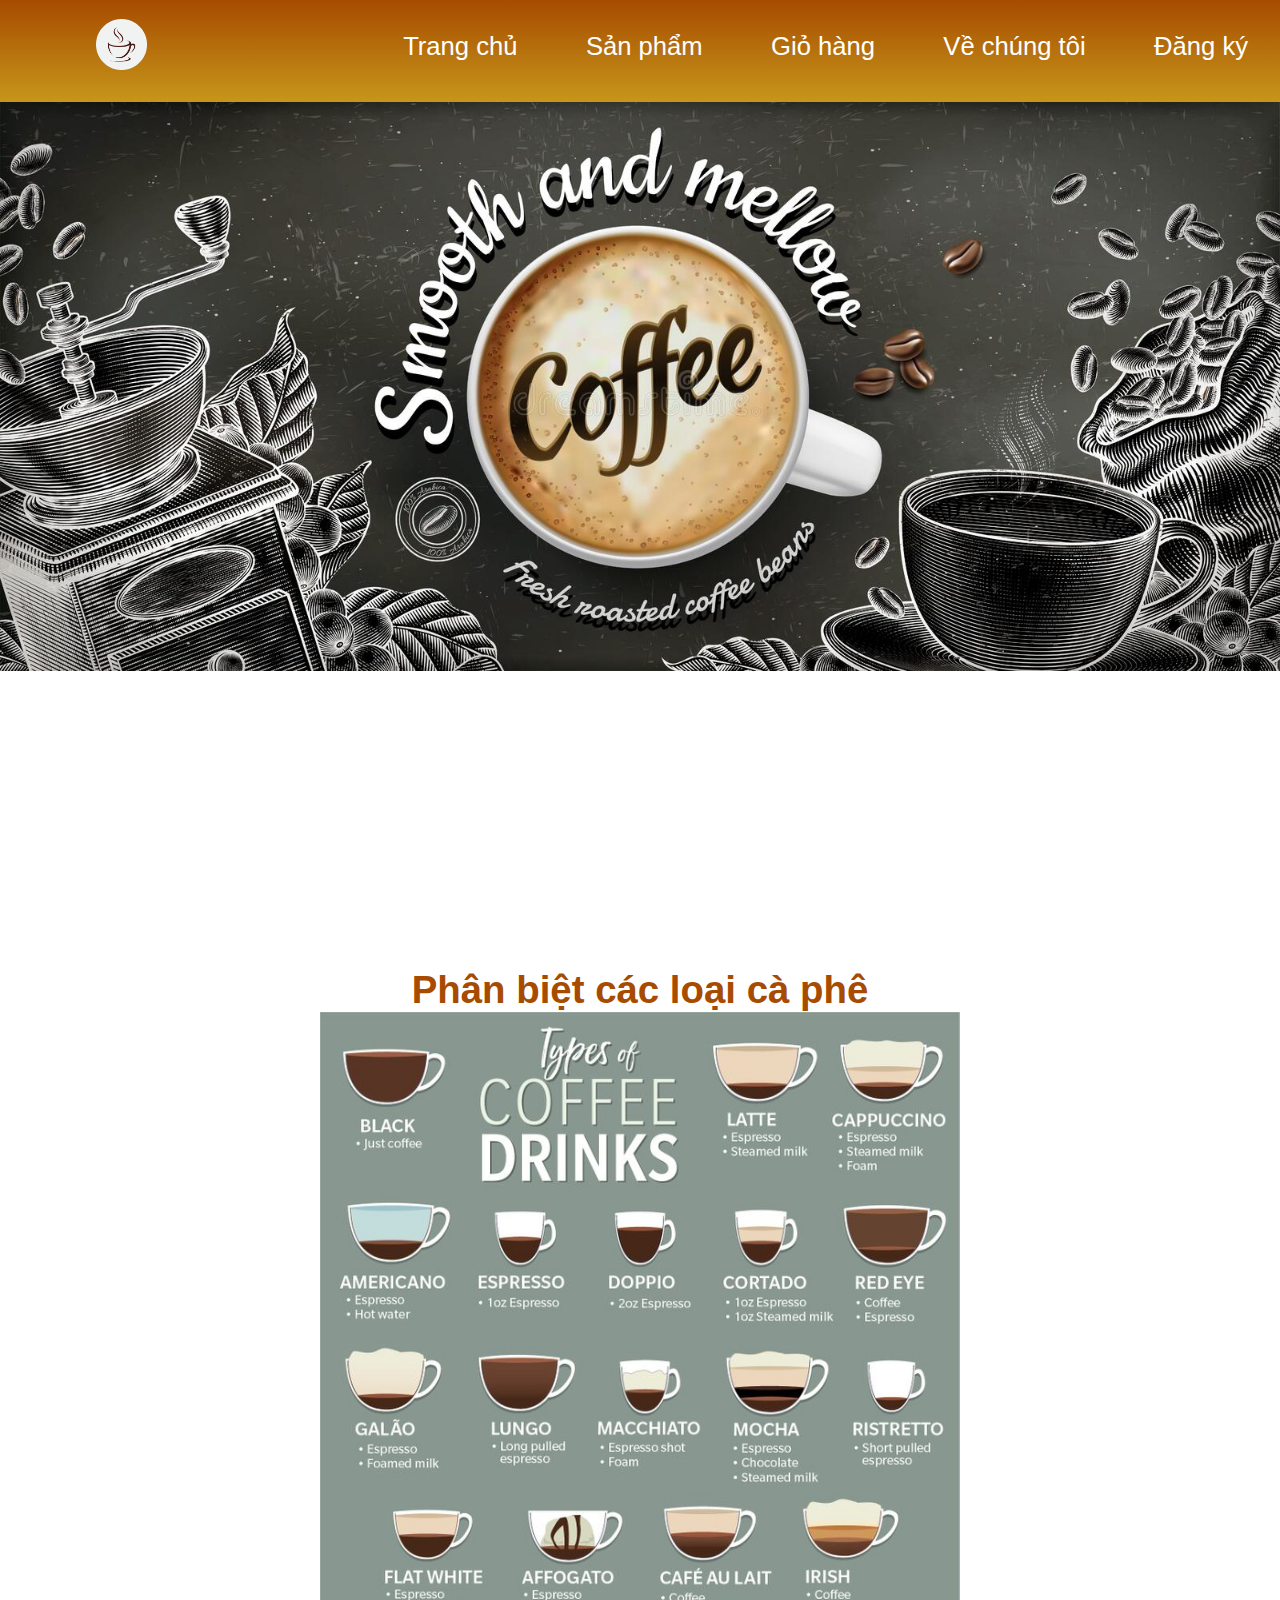
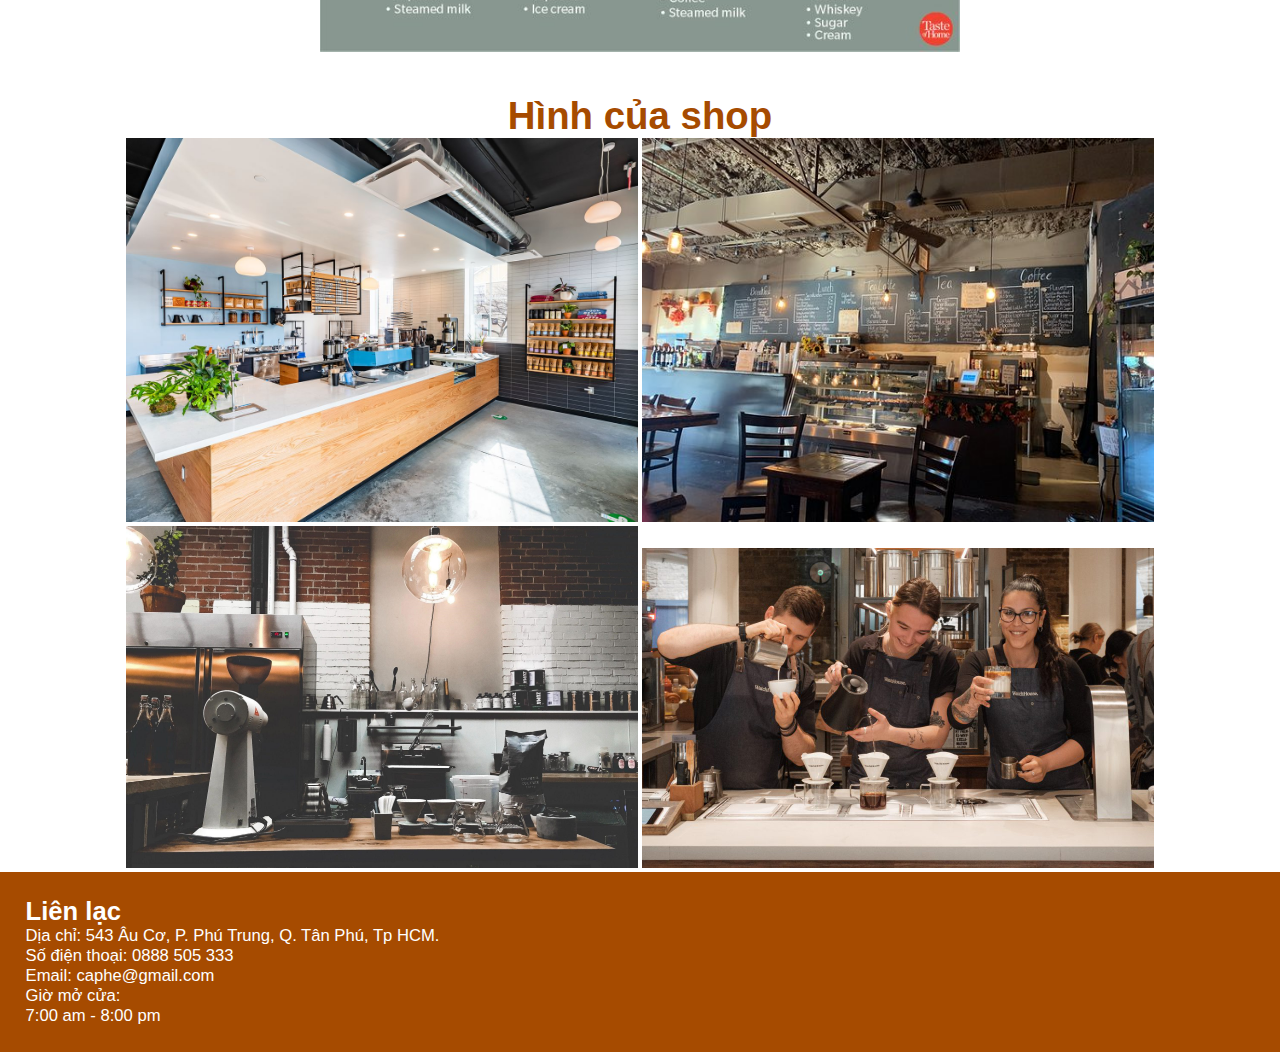
<file: index.html>
<!DOCTYPE html>
<html lang="en">

<head>
    <meta charset="UTF-8">
    <meta http-equiv="X-UA-Compatible" content="IE=edge">
    <meta name="viewport" content="width=device-width, initial-scale=1.0">
    <link href="style.css" rel="stylesheet" />
    <title>Coffee shop</title>
</head>

<body>
    <header>

        <nav id="div-container">
            <a id="logo" ><img src="./images/logo-round.png" alt="Logo" width="40%"></a>
            <div id="menu">
                <a href="index.html">Trang chủ</a>
                <a href="products.html">Sản phẩm</a>
                <a href="cart.html">Giỏ hàng</a>
                <a href="about-us.html">Về chúng tôi</a>
                <a href="register.html">Đăng ký</a>
            </div>
        </nav>
    </header>

    <main>



        <img class="banner" src="./images/coffee-banner.jpg" width="20%" />

        <div>
            <iframe width="70%" height="250vw" src="https://www.youtube.com/embed/TT9wIWPlOYs"
                title="YouTube video player" frameborder="0"
                allow="accelerometer; autoplay; clipboard-write; encrypted-media; gyroscope; picture-in-picture; web-share"
                allowfullscreen></iframe>
        </div>
        <div class="topic">
            <h1>Phân biệt các loại cà phê</h1>
            <img src="./images/coffee-type.jpg" alt="Type Types-of-Coffee-Drinks" width="20%" />

        </div>



        <div class="gallery">
            <h1>Hình của shop</h1>
            <img src="./images/place1.jpg" alt="">
            <img src="./images/place2.jpg" alt="">
            <img src="./images/place3.jpg" alt="">
            <img src="./images/emp.jpg" alt="">
        </div>
    </main>


    <footer>
        <h2>Liên lạc</h2>
        <p>Dịa chỉ: 543 Âu Cơ, P. Phú Trung, Q. Tân Phú, Tp HCM.</p>
        <p>Số điện thoại: 0888 505 333</p>
        <p>Email: caphe@gmail.com</p>
        <p>Giờ mở cửa:</p>
        <p>7:00 am - 8:00 pm</p>
    </footer>


</body>

</html>
</file>
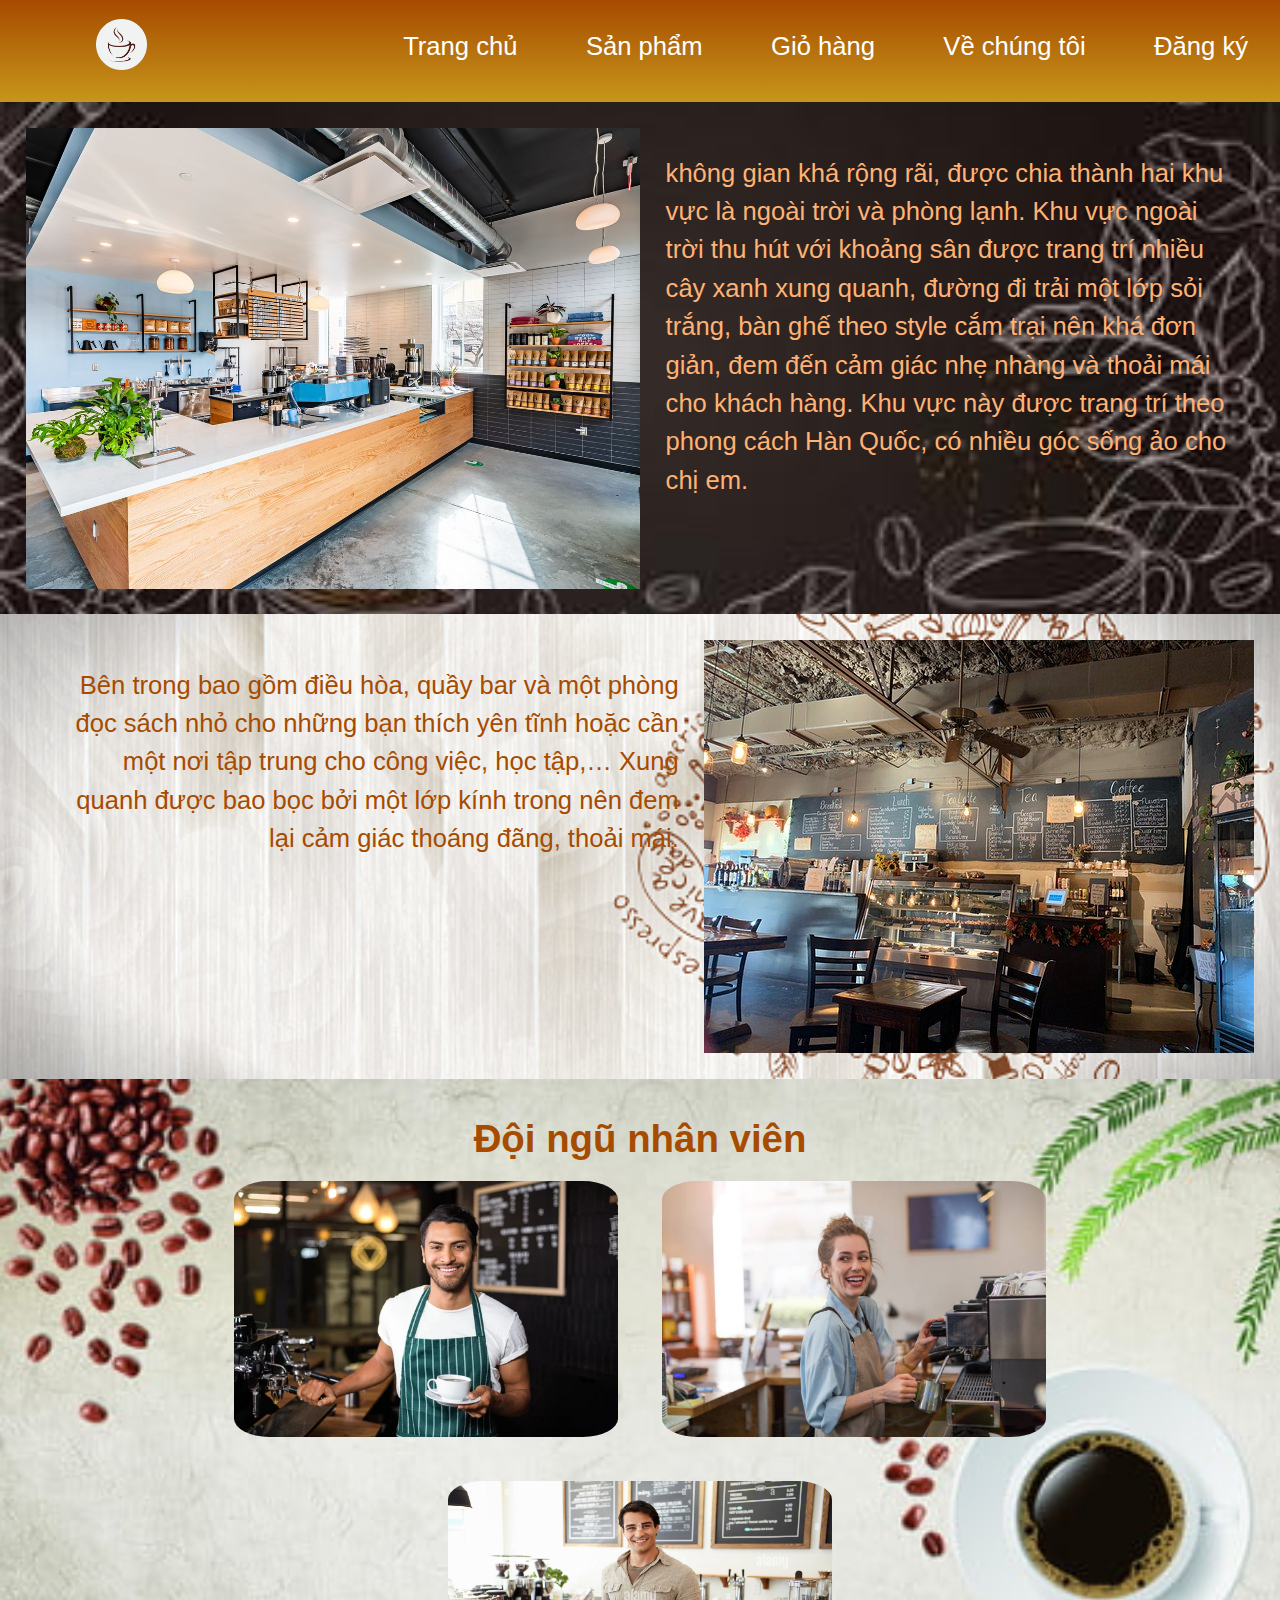
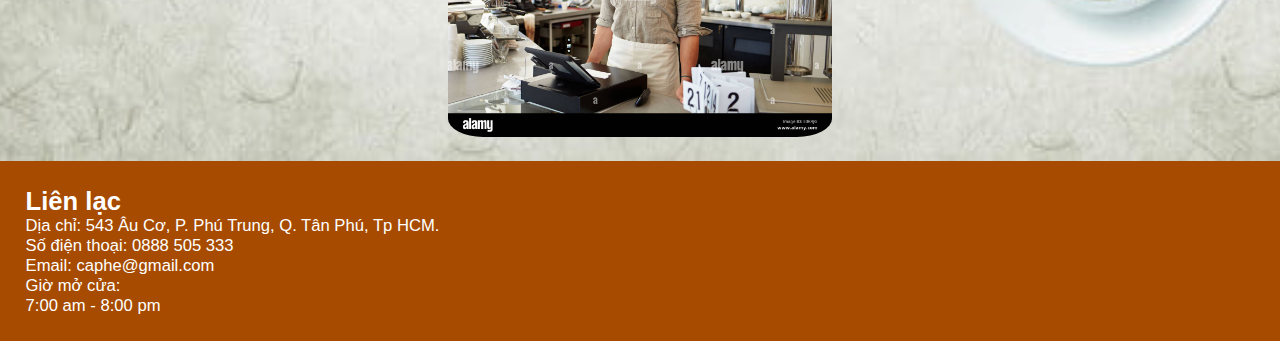
<file: about-us.html>
<!DOCTYPE html>
<html lang="en">

<head>
    <meta charset="UTF-8">
    <meta http-equiv="X-UA-Compatible" content="IE=edge">
    <meta name="viewport" content="width=device-width, initial-scale=1.0">
    <link href="style.css" rel="stylesheet" />
    <title>Coffee shop</title>
</head>

<body>
    <header>

        <nav>
            <a id="logo" ><img src="./images/logo-round.png" alt="Logo" width="40%"></a>
            <div id="menu">
                <a href="index.html">Trang chủ</a>
                <a href="products.html">Sản phẩm</a>
                <a href="cart.html">Giỏ hàng</a>
                <a href="about-us.html">Về chúng tôi</a>
                <a href="register.html">Đăng ký</a>
            </div>
        </nav>
    </header>

    <main>
        <div>
            <div class="about-container-1">
                <img src="./images/place1.jpg" alt="" width="50%" height="70%">
                <p>không gian khá rộng rãi, được chia thành hai khu vực là ngoài trời và phòng lạnh. Khu vực ngoài trời thu hút với khoảng sân được trang trí nhiều cây xanh xung quanh, đường đi trải một lớp sỏi trắng, bàn ghế theo style cắm trại nên khá đơn giản, đem đến cảm giác nhẹ nhàng và thoải mái cho khách hàng. Khu vực này được trang trí theo phong cách Hàn Quốc, có nhiều góc sống ảo cho chị em.</p>
            </div>
            <div class="about-container-2">
                <p>Bên trong bao gồm điều hòa, quầy bar và một phòng đọc sách nhỏ cho những bạn thích yên tĩnh hoặc cần một nơi tập trung cho công việc, học tập,… Xung quanh được bao bọc bởi một lớp kính trong nên đem lại cảm giác thoáng đãng, thoải mái.</p>
                <img src="./images/place2.jpg" alt="" width="50%" height="70%">
            </div>

            <div class="staff-container">
                <h1>Đội ngũ nhân viên</h1>
                <img src="./images/worker1.jpg" alt="">
                <img src="./images/worker2.jpg" alt="">
                <img src="./images/worker3.jpg" alt="">
            </div>
            
        </div>
    </main>


    <footer>
        <h2>Liên lạc</h2>
        <p>Dịa chỉ: 543 Âu Cơ, P. Phú Trung, Q. Tân Phú, Tp HCM.</p>
        <p>Số điện thoại: 0888 505 333</p>
        <p>Email: caphe@gmail.com</p>
        <p>Giờ mở cửa:</p>
        <p>7:00 am - 8:00 pm</p>
    </footer>


</body>

</html>
</file>
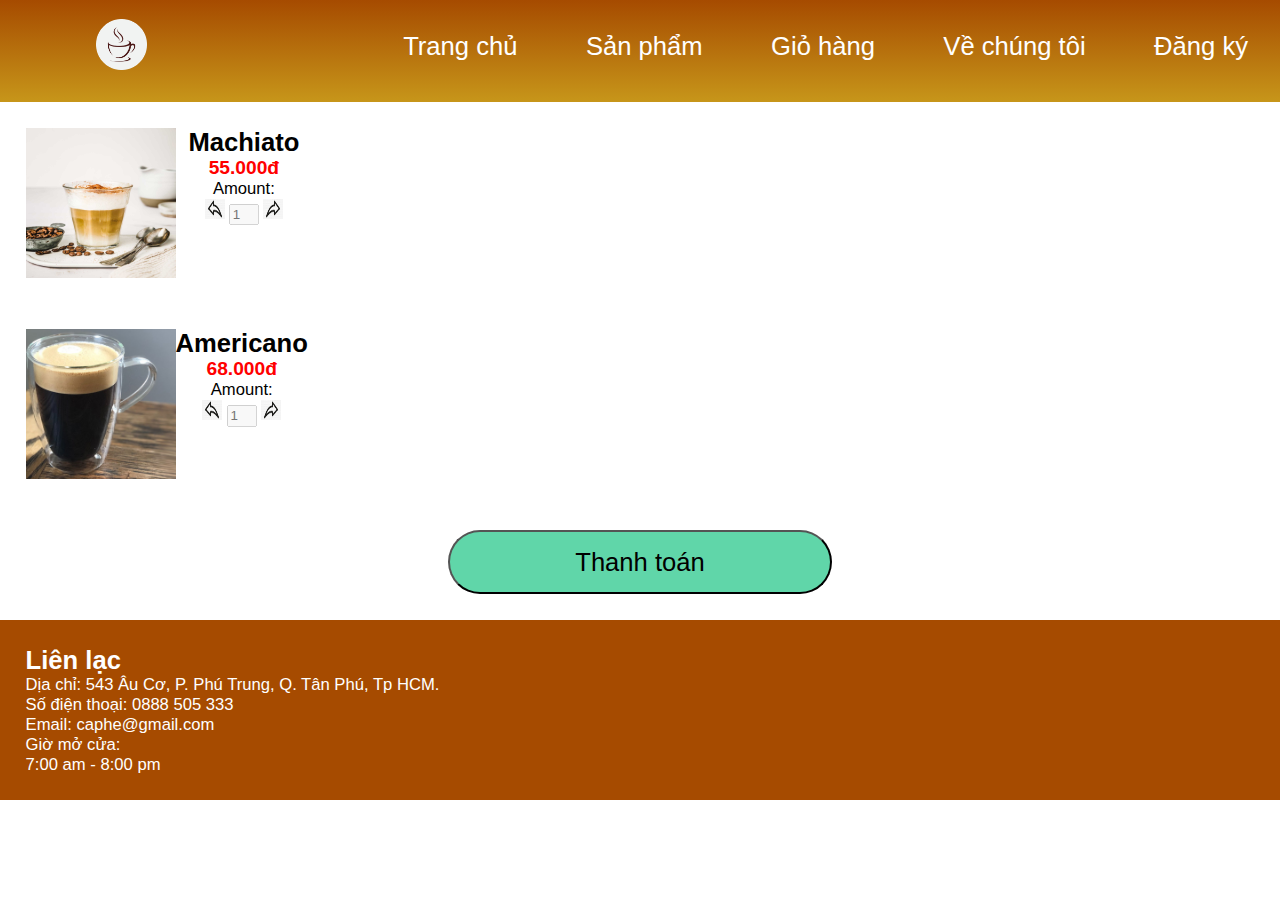
<file: cart.html>
<!DOCTYPE html>
<html lang="en">

<head>
    <meta charset="UTF-8">
    <meta http-equiv="X-UA-Compatible" content="IE=edge">
    <meta name="viewport" content="width=device-width, initial-scale=1.0">
    <link href="style.css" rel="stylesheet" />
    <title>Coffee shop</title>
</head>

<body>
    <header>

        <nav>
            <a id="logo" ><img src="./images/logo-round.png" alt="Logo" width="40%"></a>
            <div id="menu">
                <a href="index.html">Trang chủ</a>
                <a href="products.html">Sản phẩm</a>
                <a href="cart.html">Giỏ hàng</a>
                <a href="about-us.html">Về chúng tôi</a>
                <a href="register.html">Đăng ký</a>
            </div>
        </nav>
    </header>

    <main>
        
        <div class="cart-container">
            <img src="./images/machiato.jpg" alt="" width="150vw" height="150vw">
            <div class="cart-text-container">
                <p class="item-title">Machiato</p>
                <p class="item-price">55.000đ</p>
                <p>Amount:</p>
                <div>
                    <img src="./images/back.png" width="20vw" height="20vw">
                    <input class="input-buy-amount" type="number" placeholder="1" disabled />
                    <img src="./images/back.png" width="20vw" height="20vw" class="flip">
                </div>
            </div>
        </div>

        <div class="cart-container">
            <img src="./images/americano.jpg" alt="" width="150vw" height="150vw" class="cart-item-image">
            <div>
                <p class="item-title">Americano</p>
                <p class="item-price">68.000đ</p>
                <p>Amount:</p>
                <div>
                    <img src="./images/back.png" width="20vw" height="20vw">
                    <input class="input-buy-amount" type="number" placeholder="1" disabled />
                    <img src="./images/back.png" width="20vw" height="20vw" class="flip">
                </div>
            </div>
        </div>
<div class="payment-container">
    <button class="payment-button">Thanh toán</button>
</div>
    



    <footer>
        <h2>Liên lạc</h2>
        <p>Dịa chỉ: 543 Âu Cơ, P. Phú Trung, Q. Tân Phú, Tp HCM.</p>
        <p>Số điện thoại: 0888 505 333</p>
        <p>Email: caphe@gmail.com</p>
        <p>Giờ mở cửa:</p>
        <p>7:00 am - 8:00 pm</p>
    </footer>


</body>

</html>
</file>
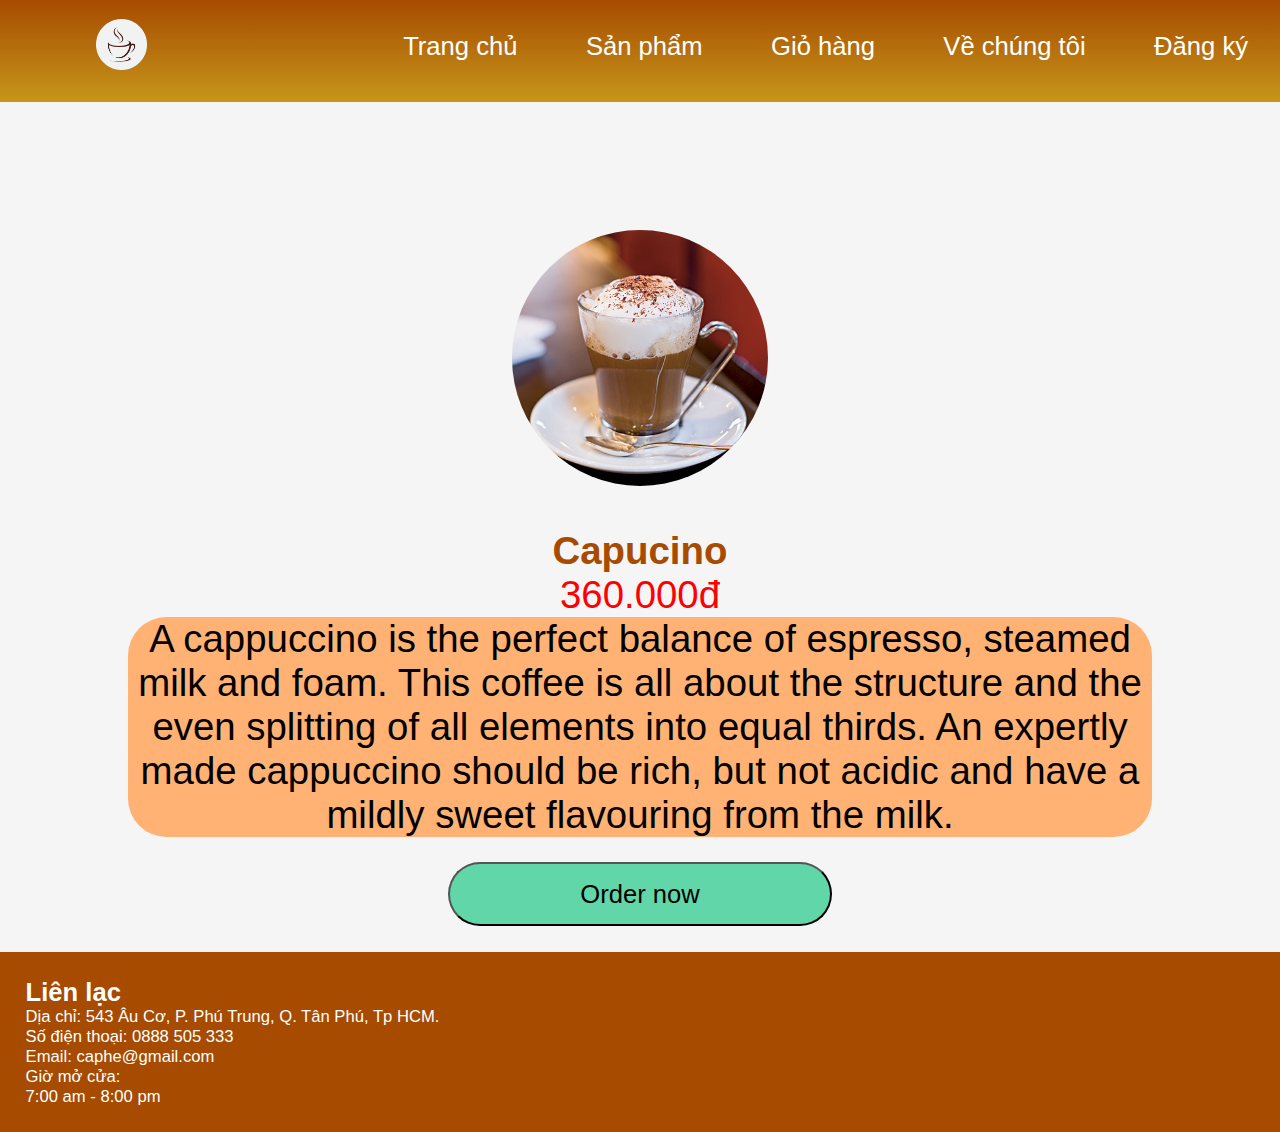
<file: product-detail.html>
<!DOCTYPE html>
<html lang="en">

<head>
    <meta charset="UTF-8">
    <meta http-equiv="X-UA-Compatible" content="IE=edge">
    <meta name="viewport" content="width=device-width, initial-scale=1.0">
    <link href="style.css" rel="stylesheet" />
    <title>Coffee shop</title>
</head>

<body>
    <header>
        <nav>
            <a id="logo" ><img src="./images/logo-round.png" alt="Logo" width="40%"></a>
            <div id="menu">
                <a href="index.html">Trang chủ</a>
                <a href="products.html">Sản phẩm</a>
                <a href="cart.html">Giỏ hàng</a>
                <a href="about-us.html">Về chúng tôi</a>
                <a href="register.html">Đăng ký</a>
            </div>
        </nav>
    </header>

    <main>
        <div class="item-detail-container">
        <img class="item-detail-image" src="./images/cappucino.jpg" alt="">
        <h1>Capucino</h1>
        <p class="item-detail-price">360.000đ</p>
        <p class="item-detail-description">A cappuccino is the perfect balance of espresso, steamed milk and foam. This coffee is all about the structure and the even splitting of all elements into equal thirds. An expertly made cappuccino should be rich, but not acidic and have a mildly sweet flavouring from the milk.</p>
        <button class="payment-button">Order now</button>
    </div>
    </main>


    <footer>
        <h2>Liên lạc</h2>
        <p>Dịa chỉ: 543 Âu Cơ, P. Phú Trung, Q. Tân Phú, Tp HCM.</p>
        <p>Số điện thoại: 0888 505 333</p>
        <p>Email: caphe@gmail.com</p>
        <p>Giờ mở cửa:</p>
        <p>7:00 am - 8:00 pm</p>
    </footer>


</body>

</html>
</file>
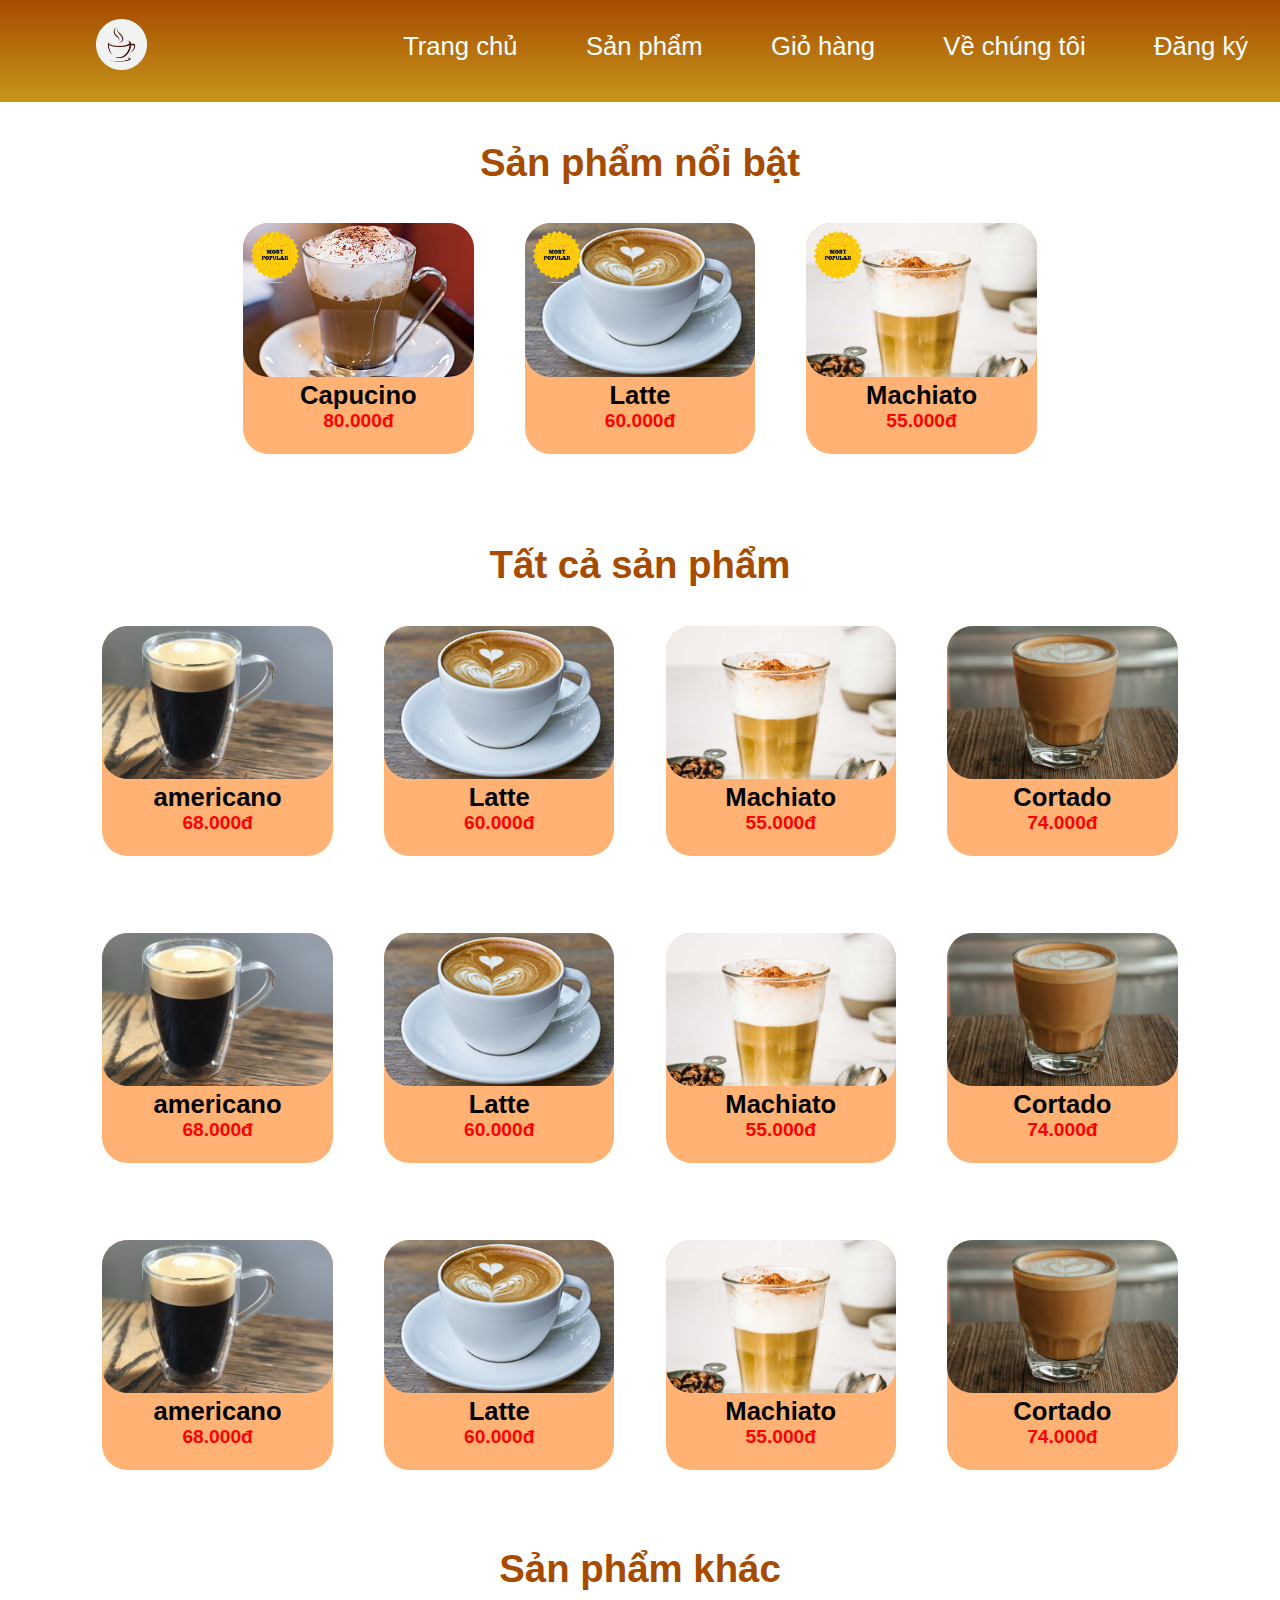
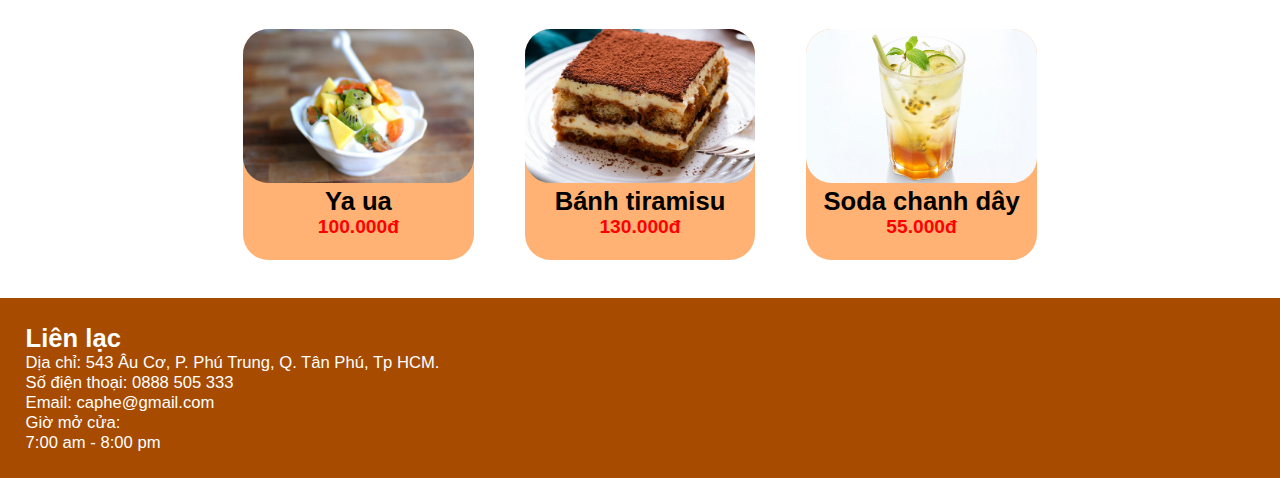
<file: products.html>
<!DOCTYPE html>
<html lang="en">

<head>
    <meta charset="UTF-8">
    <meta http-equiv="X-UA-Compatible" content="IE=edge">
    <meta name="viewport" content="width=device-width, initial-scale=1.0">
    <link href="style.css" rel="stylesheet" />
    <title>Coffee shop</title>
</head>

<body>
    <header>

        <nav>
            <a id="logo" ><img src="./images/logo-round.png" alt="Logo" width="40%"></a>
            <div id="menu">
                <a href="index.html">Trang chủ</a>
                <a href="products.html">Sản phẩm</a>
                <a href="cart.html">Giỏ hàng</a>
                <a href="about-us.html">Về chúng tôi</a>
                <a href="register.html">Đăng ký</a>
            </div>
        </nav>
    </header>

    <main>
        <div class="popular-products">
            <h1>Sản phẩm nổi bật</h1>
            <div class="products-container">

                <div class="item-container">
                    <img class="popular-tag" src="./images/popular.png" alt="">
                    <a href="product-detail.html">
                        <img class="item-image" src="./images/cappucino.jpg" alt="">
                        <p class="item-title">Capucino</p>
                        <p class="item-price">80.000đ</p>
                    </a>

                </div>

                <div class="item-container">
                    <a href="product-detail.html">
                        <img class="popular-tag" src="./images/popular.png" alt="">
                        <img class="item-image" src="./images/latte.jpg" alt="">
                        <p class="item-title">Latte</p>
                        <p class="item-price">60.000đ</p>
                    </a>
                </div>


                <div class="item-container">
                    <a href="product-detail.html">
                        <img class="popular-tag" src="./images/popular.png" alt="">
                        <img class="item-image" src="./images/machiato.jpg" alt="">
                        <p class="item-title">Machiato</p>
                        <p class="item-price">55.000đ</p>
                    </a>
                </div>

            </div>
        </div>

        <div class="all-products">
            <h1>Tất cả sản phẩm</h1>

            <div class="products-container">

                <div class="item-container">
                    <a href="product-detail.html">
                        
                        <img class="item-image" src="./images/americano.jpg" alt="">
                        <p class="item-title">americano</p>
                        <p class="item-price">68.000đ</p>
                    </a>
                </div>



                <div class="item-container">
                    <a href="product-detail.html">
                        <img class="item-image" src="./images/latte.jpg" alt="">
                        <p class="item-title">Latte</p>
                        <p class="item-price">60.000đ</p>
                    </a>
                </div>



                <div class="item-container">
                    <a href="product-detail.html">
                        <img class="item-image" src="./images/machiato.jpg" alt="">
                        <p class="item-title">Machiato</p>
                        <p class="item-price">55.000đ</p>
                    </a>
                </div>



                <div class="item-container">
                    <a href="product-detail.html">
                        <img class="item-image" src="./images/cortado.png" alt="">
                        <p class="item-title">Cortado</p>
                        <p class="item-price">74.000đ</p>
                    </a>
                </div>
            </div>

            <div class="products-container">

                <div class="item-container">
                    <a href="product-detail.html">
                        <img class="item-image" src="./images/americano.jpg" alt="">
                        <p class="item-title">americano</p>
                        <p class="item-price">68.000đ</p>
                    </a>
                </div>



                <div class="item-container">
                    <a href="product-detail.html">
                        <img class="item-image" src="./images/latte.jpg" alt="">
                        <p class="item-title">Latte</p>
                        <p class="item-price">60.000đ</p>
                    </a>
                </div>



                <div class="item-container">
                    <a href="product-detail.html">
                        <img class="item-image" src="./images/machiato.jpg" alt="">
                        <p class="item-title">Machiato</p>
                        <p class="item-price">55.000đ</p>
                    </a>
                </div>



                <div class="item-container">
                    <a href="product-detail.html">
                        <img class="item-image" src="./images/cortado.png" alt="">
                        <p class="item-title">Cortado</p>
                        <p class="item-price">74.000đ</p>
                    </a>
                </div>
            </div>

            <div class="products-container">

                <div class="item-container">
                    <a href="product-detail.html">
                        <img class="item-image" src="./images/americano.jpg" alt="">
                        <p class="item-title">americano</p>
                        <p class="item-price">68.000đ</p>
                    </a>
                </div>



                <div class="item-container">
                    <a href="product-detail.html">
                        <img class="item-image" src="./images/latte.jpg" alt="">
                        <p class="item-title">Latte</p>
                        <p class="item-price">60.000đ</p>
                    </a>
                </div>



                <div class="item-container">
                    <a href="product-detail.html">
                        <img class="item-image" src="./images/machiato.jpg" alt="">
                        <p class="item-title">Machiato</p>
                        <p class="item-price">55.000đ</p>
                    </a>
                </div>



                <div class="item-container">
                    <a href="product-detail.html">
                        <img class="item-image" src="./images/cortado.png" alt="">
                        <p class="item-title">Cortado</p>
                        <p class="item-price">74.000đ</p>
                    </a>
                </div>
            </div>

        </div>

        <div class="other-drinks">

            <h1>Sản phẩm khác</h1>

            <div class="products-container">

                <div class="item-container">
                    <a href="product-detail.html">
                        
                        <img class="item-image" src="./images/yogurt.jpeg" alt="">
                        <p class="item-title">Ya ua</p>
                        <p class="item-price">100.000đ</p>
                    </a>
                </div>



                <div class="item-container">
                    <a href="product-detail.html">
                        <img class="item-image" src="./images/tiramisu.jpg" alt="">
                        <p class="item-title">Bánh tiramisu</p>
                        <p class="item-price">130.000đ</p>
                    </a>
                </div>



                <div class="item-container">
                    <a href="product-detail.html">
                        <img class="item-image" src="./images/soda-chanh-day.jpg" alt="">
                        <p class="item-title">Soda chanh dây</p>
                        <p class="item-price">55.000đ</p>
                    </a>
                </div>


                </div>
        </div>

    </main>


    <footer>
        <h2>Liên lạc</h2>
        <p>Dịa chỉ: 543 Âu Cơ, P. Phú Trung, Q. Tân Phú, Tp HCM.</p>
        <p>Số điện thoại: 0888 505 333</p>
        <p>Email: caphe@gmail.com</p>
        <p>Giờ mở cửa:</p>
        <p>7:00 am - 8:00 pm</p>
    </footer>


</body>

</html>
</file>
<file: style.css>
*{
    padding: 0px;
    margin: 0px;
    font-family: Verdana, Geneva, Tahoma, sans-serif;
}


header{
    color: white;
    background: linear-gradient(to bottom, #A64B00, rgb(199, 150, 26));
    text-align: center;
}

header nav{
    text-align: right;
    height: 8vw;
    vertical-align: middle;
    align-items: center;
}

a, a:visited,a:hover,a:active{
    text-decoration: none;
}

header nav a{
    font-size: 2vw;
    padding: 2.5vw;
    display: inline-block;
    vertical-align: middle;
    text-decoration: none;
    color: white;
}

#logo{
    background-color: transparent;
    border: none;
    float: left;
    padding: 1.5vw;
    width: 10%;

}



main{
    width: 100%;
    height: 100%;

  background-position: center;
  background-repeat: no-repeat;
  background-size: cover;
}

main h1{
    color:#A64B00;
}

.banner{
    width: 100%;
}

main div{
    text-align: center;
}

main div h1{
    padding-top: 3vw;
}

.topic img{
    width: 50%;
}
.gallery img{
    width: 40%;
}

.all-products{
    margin-top: 1vw;
}

.products-container{
    display: flex;
    padding: 1vw;
    justify-content: center;
}

.item-container{
    width: 18vw;
    height: 18vw;
    background-color: #FFB273;
    text-align: center;
    margin: 2vw;
    border-radius: 2vw;
    
}

.item-image{
    
    width: 18vw;
    height: 12vw;
    object-fit: cover;
    border-radius: 2vw;
    
}

.item-title{
    font-weight: bold;
    color: black;
    font-size: 2vw;
}

.item-price{
    font-size:1.5vw;
    color: red;
    font-weight: bold;
}

.item-detail-container{
    padding-top: 10vw;
    justify-content: center;
    width: 100%;
    background-color: whitesmoke;
    text-align: center;
}

.item-detail-image{
    width: 20%;
    border-radius: 50%;
}

.item-detail-price{
    color: red;
    font-size: 3vw;
}

.item-detail-description{
    margin-left: 10vw;
    margin-right: 10vw;
    font-size: 3vw;
    background-color: #FFB273;
    border-radius: 3vw;
}

.item-detail-button{
    font-size: 20vw;
    width: 30%;
    margin: 3vw;
}

.item-detail-button:hover{
    background-color: #A64B00;
}

.about-container-1{
    padding: 2vw;
    display: flex;
    background-image: url("./images/bg1.jpg");
    background-position: center;
    background-repeat: no-repeat;
    background-size: cover;
}


.about-container-1 img, .about-container-2 img{
    width: 50%;
}

.about-container-1 p{
    text-align: left;
    font-size: 2vw;
    line-height: 3vw;
    padding: 2vw;
    color: #FFB273;
}

.about-container-2{
    padding: 2vw;
    display: flex;
    justify-content: right;
    background-image: url("./images/bg4.jpg");
    background-position: center;
    background-repeat: no-repeat;
    background-size: cover;
    
}

.about-container-2 p{
    text-align: right;
    font-size: 2vw;
    line-height: 3vw;
    padding: 2vw;
    color: #A64B00;
}

.cart-container{
    padding: 2vw;
    display: flex;
}

.cart-text-container{
    padding-left: 1vw;
}

.staff-container{
    background-image: url("./images/bg5.jpg");
    background-position: center;
    background-repeat: no-repeat;
    background-size: cover;
}

.staff-container img{
    width: 30vw;
    height: 20vw;
    border-radius: 13%;
    padding: 20px;
}

.register-container{
    padding: 2vw;
}

.register{
    width: 50%;
    padding:2vw;
    background: url("bg2.jpg");
    background-repeat: no-repeat;
    background-position: center;
    background-size: cover;
    margin: auto;
    display: block;
    border: 1px solid black;
    justify-content: start;
    font-size: 20vw;
}

.register p {
    padding-top: 2vw;
    text-align: left;
}

.register p input{
    width: 45vw;
    height: 3vw;
}

.register p input::placeholder{
    font-size: 1vw;
}

.register button{
    width: 30vw;
    height: 5vw;
    font-size: 2vw;
    background-color: #60D6A9;
    border-radius: 3vw;
}

.payment-container{
    width: 100%;
}

.payment-button{
    text-align: center;
    width: 30vw;
    height: 5vw;
    font-size: 2vw;
    background-color: #60D6A9;
    border-radius: 3vw;
    margin: 2vw;
}

h1{
    font-size: 3vw;
}
h2{
    font-size: 2vw;
}
p{
    font-size: 1.3vw;
}

.popular-tag{
    position: absolute;
    width: 5vw;
}

footer{
    padding: 2vw;
    background-color: #A64B00;
    color: white;
}



.flip{
    transform: scaleX(-1);
}

.input-buy-amount{
    width: 2vw;
    height: 1.4vw;
}

.input-buy-amount::placeholder{
    text-align: center;
}

.cart-item-image{
    object-fit: cover;
}



@media screen and (max-width: 768px) {
    

    header nav{
        text-align: left;
    }

    header nav a{
        
        display: block;
       
    }
    

    #menu{
        display: block;
        overflow: hidden;
        max-height: 0;
        padding: 0;
        margin: 0 auto;
        transition: 0.4;
    }

    #div-container:hover{
        height: 300px;
    }

    #logo:hover + #menu,#menu:hover{
        overflow: visible;
    }
    

}
</file>
